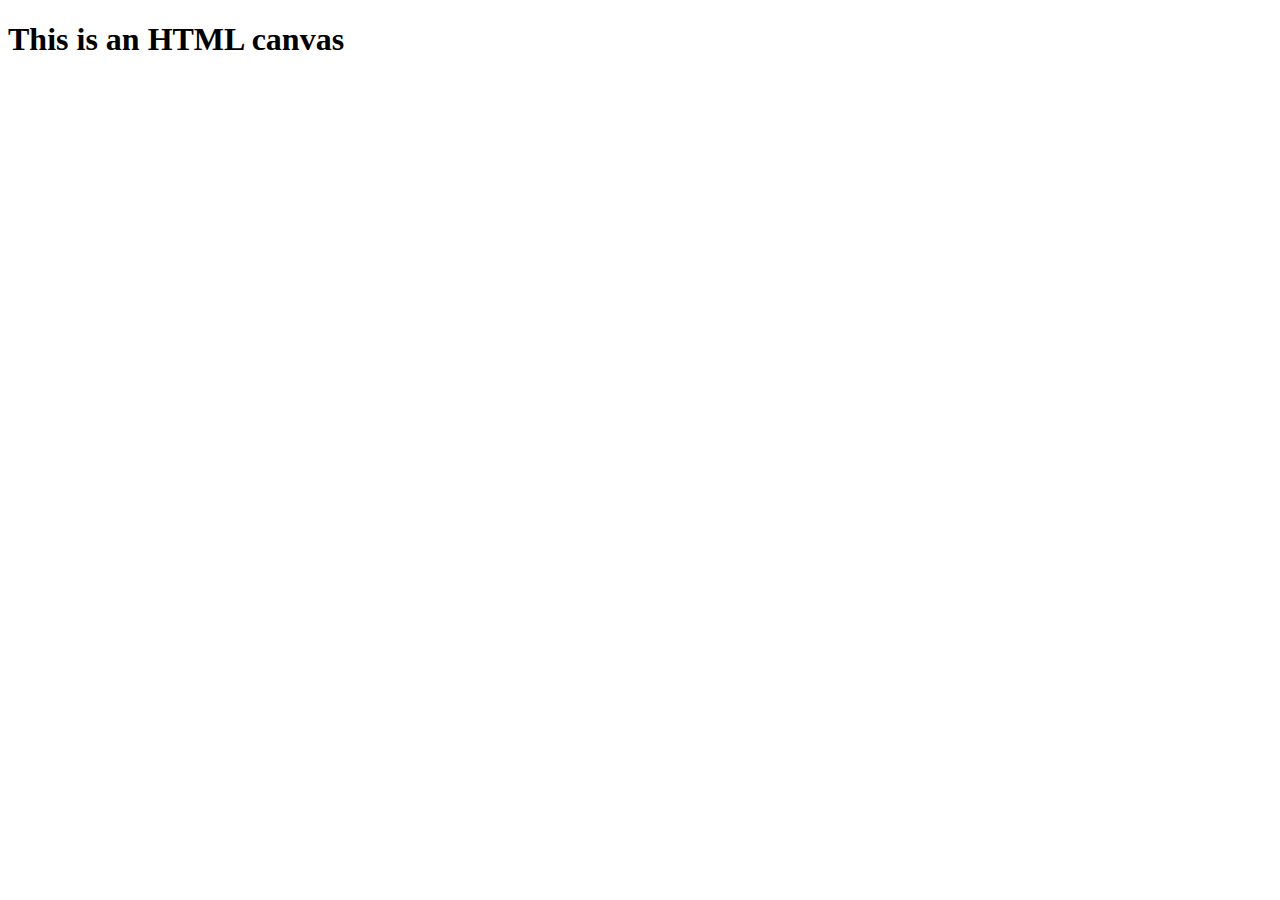
<file: index.html>
<!DOCTYPE html>
<html>
    <head>
        <title>
            HTML canvas
        </title>
    </head>
    <body>
        <h1>This is an HTML canvas</h1>
        <canvas
            id="asteroids"
            width="400"
            height="400"
        ></canvas>
    </body>
</html>
</file>
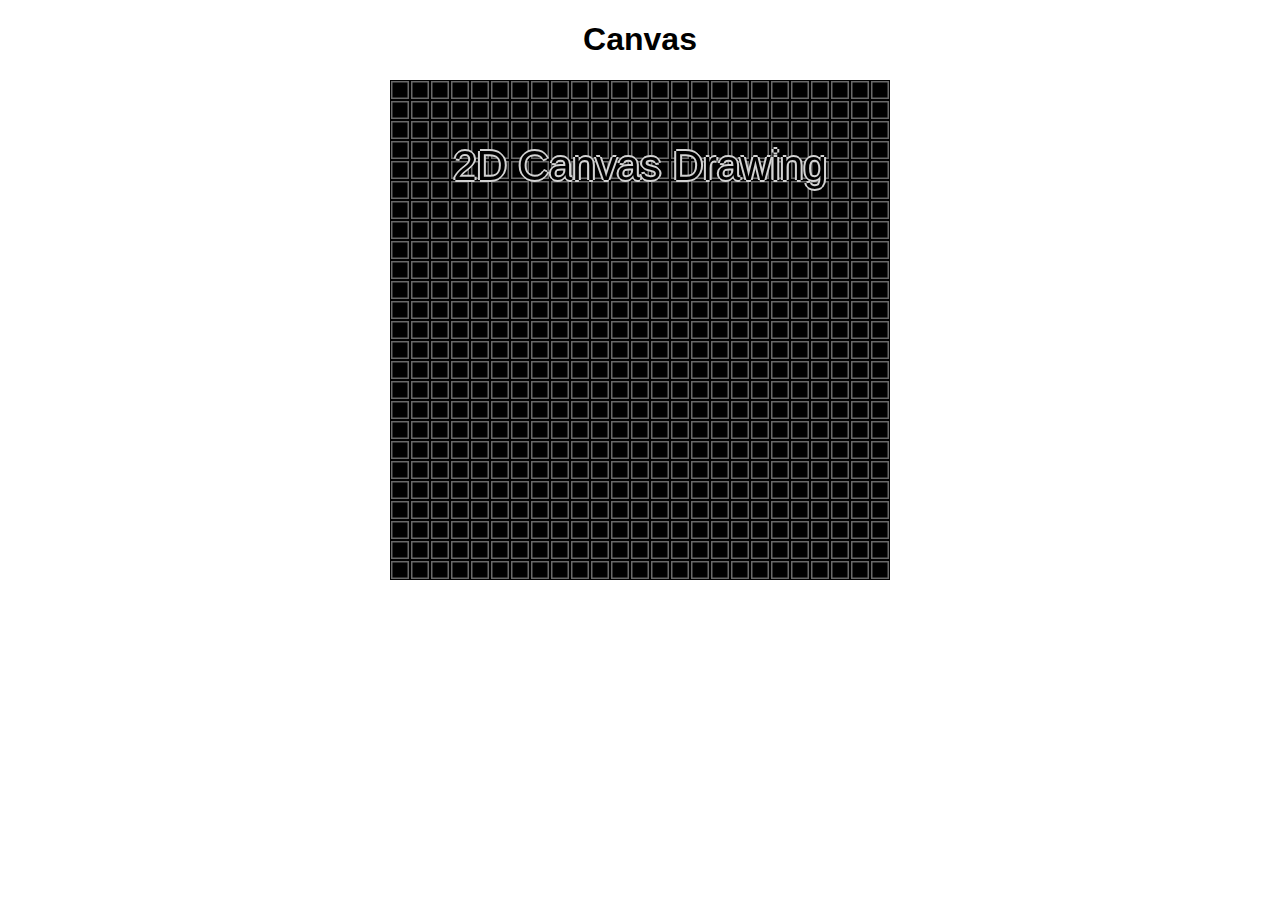
<file: Chapter1/index.html>
<!DOCTYPE html>
<html>
    <head>
        <title>
            HTML canvas
        </title>
        <style>
            body {
                text-align: center;
                font-family: sans-serif;
            }
            canvas {
                background-color: black;
            }
        </style>
    </head>
    <body>
        <h1>Canvas</h1>
        <canvas id="asteroids"></canvas>
        <script>
            // Get the canvas and set the context to 2d
            var canvas = document.getElementById("asteroids");
            var context = canvas.getContext("2d");

            // Set the size of the canvas
            var dim = 500;
            canvas.width = canvas.height = dim;

            // Set the color and stroke for the context
            context.strokeStyle = "dimgray";
            context.lineWidth = 5;

            for (var i = -dim; i <= dim; i += 20) {
                context.rect(i,i,dim,dim);
            }
            context.stroke();
            context.strokeStyle = "black";
            context.lineWidth = 2;
            context.stroke();
            
            // Rendering text
            context.textAlign="center";
            context.font = "42px Arial";
            context.fillStyle = "lightgrey";
            var dt = 2;
            context.fillText("2D Canvas Drawing", dim/2, 100+dt);
            context.fillText("2D Canvas Drawing", dim/2, 100-dt);
            context.fillText("2D Canvas Drawing", dim/2+dt, 100);
            context.fillText("2D Canvas Drawing", dim/2-dt, 100);
            context.font = "42px Arial";
            context.fillStyle = "black";
            context.fillText("2D Canvas Drawing", dim/2, 100);
        </script>
    </body>
</html>
</file>
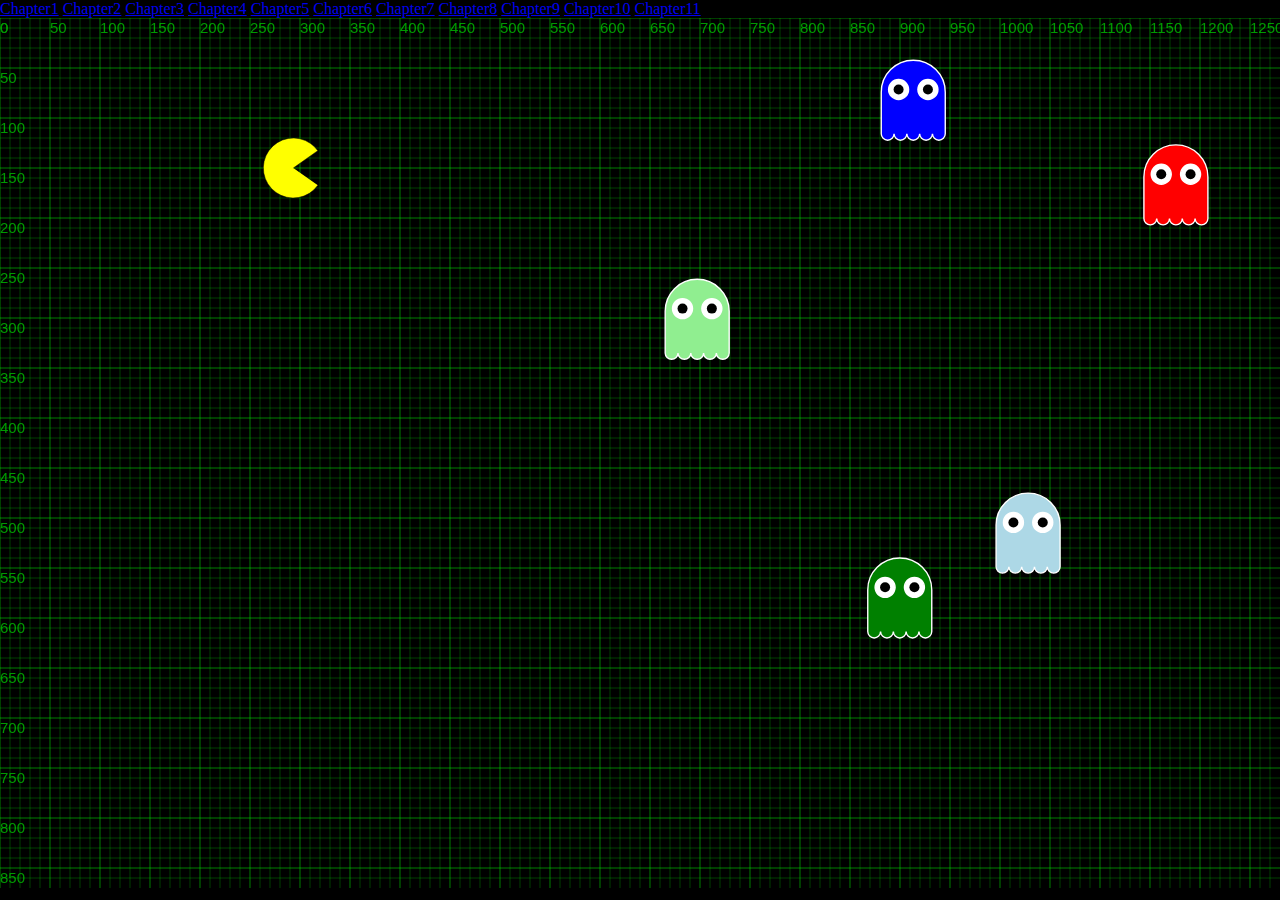
<file: Chapter10 Keyboard Interaction/index.html>
<!DOCTYPE html>
<html lang="en">
<head>
    <title>Animation</title>
    <link rel="stylesheet" href="styles.css">
    <script src="drawings.js"></script>
    <script src="objects.js"></script>
</head>
<body>
    <a href="../Chapter1/index.html">Chapter1</a>
    <a href="../Chapter2/index.html">Chapter2</a>
    <a href="../Chapter3/index.html">Chapter3</a>
    <a href="../Chapter4/index.html">Chapter4</a>
    <a href="../Chapter5/index.html">Chapter5</a>
    <a href="../Chapter6 Animation/index.html">Chapter6</a>
    <a href="../Chapter7 Asteroids Animation/">Chapter7</a>
    <a href="../Chapter8 Automated Pacman/">Chapter8</a>
    <a href="../Chapter9 Inheritance/">Chapter9</a>
    <a href="../Chapter10 Keyboard Interaction/">Chapter10</a>
    <a href="../Chapter11 Controlling The Ship/">Chapter11</a>
    <canvas id="drawing"></canvas>
    <script>
        'use strict';
        let context = document.getElementById("drawing").getContext("2d");
        let w = context.canvas.width = window.innerWidth;
        let h = context.canvas.height= window.innerHeight - 30;
            
        // Initiate objects
        let pacman = new PacMan(150, 150, 30, 200);
        let ghosts = [
            new Ghost(Math.random() * context.canvas.width,Math.random() * context.canvas.height, 40, 100, "red"),
            new Ghost(Math.random() * context.canvas.width,Math.random() * context.canvas.height,40,100,"blue"),
            new Ghost(Math.random() * context.canvas.width,Math.random() * context.canvas.height,40,100,"green"),
            new Ghost(Math.random() * context.canvas.width,Math.random() * context.canvas.height,40,100,"lightblue"),
            new Ghost(Math.random() * context.canvas.width,Math.random() * context.canvas.height,40,100,"lightgreen")
        ];

        function draw(context, guide) {
            if (guide) {
                draw_grid(context);
            }
            pacman.draw(context);
            ghosts.forEach((ghost) => {
                ghost.draw(context);
            })
        }
        function update(elapsed) {
            pacman.update(elapsed, context.canvas.width, context.canvas.height);
            ghosts.forEach((ghost) => {
                ghost.update(pacman, elapsed);
            })
        }
        var previous, elapsed;
        function frame(timestamp) {
            context.clearRect(0,0,context.canvas.width,context.canvas.height);
            if (!previous) {
                previous = timestamp;
            }
            elapsed = timestamp - previous;
            update(elapsed / 1000);
            draw(context, true);
            previous = timestamp;
            window.requestAnimationFrame(frame);
        } 
        window.requestAnimationFrame(frame);
        window.onkeydown = function(e) {
            let key = e.key || e.keyCode;
            switch(key) {
                case "ArrowLeft":
                case 37: // left arrow keyCode
                    pacman.move_left();
                    break;
                case "ArrowUp":
                case 38: // up arrow keyCode
                    pacman.move_up();
                    break;
                case "ArrowRight":
                case 39: // right arrow keyCode
                    pacman.move_right();
                    break;
                case "ArrowDown":
                case 40: // down arrow keyCode
                    pacman.move_down();
                break;
                default:
                    nothing_handled = true;
            }
        }
    </script>
</body>
</html>
</file>
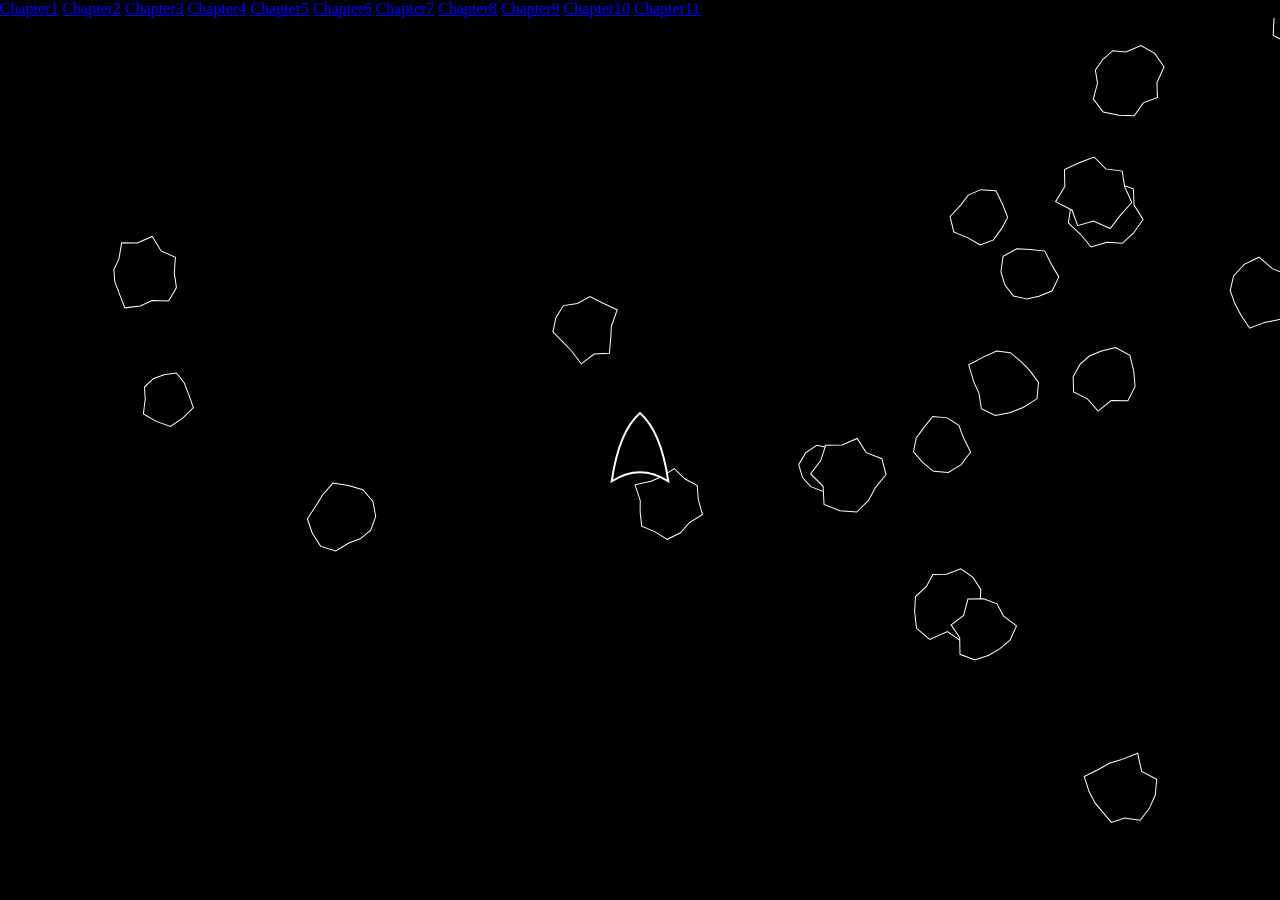
<file: Chapter11 Controlling The Ship/index.html>
<!DOCTYPE html>
<html lang="en">
<head>
    <title>Animation</title>
    <link rel="stylesheet" href="styles.css">
    <script src="drawings.js"></script>
    <script src="objects.js"></script>
</head>
<body>
    <a href="../Chapter1/index.html">Chapter1</a>
    <a href="../Chapter2/index.html">Chapter2</a>
    <a href="../Chapter3/index.html">Chapter3</a>
    <a href="../Chapter4/index.html">Chapter4</a>
    <a href="../Chapter5/index.html">Chapter5</a>
    <a href="../Chapter6 Animation/index.html">Chapter6</a>
    <a href="../Chapter7 Asteroids Animation/">Chapter7</a>
    <a href="../Chapter8 Automated Pacman/">Chapter8</a>
    <a href="../Chapter9 Inheritance/">Chapter9</a>
    <a href="../Chapter10 Keyboard Interaction/">Chapter10</a>
    <a href="../Chapter11 Controlling The Ship/">Chapter11</a>
    <canvas id="drawing"></canvas>
    <script>
        'use strict';
        let context = document.getElementById("drawing").getContext("2d");
        let w = context.canvas.width = window.innerWidth;
        let h = context.canvas.height= window.innerHeight - 30;
        let guide = false;

        // constructor(mass, x, y, x_speed, y_speed, rotation_speed)
        let asteroids = [];
        for (let i = 0; i < 20; i++) {
            asteroids.push( 
                new Asteroid(
                    Math.max(2000, (Math.random() + 1) * 2000),  // Mass 
                    Math.random() * w,                           // x
                    Math.random() * h,                           // y
                    Math.random() * 100,                         // x_speed
                    Math.random() * -100,                        // y_speed
                    Math.random() * 2),                          // rotation_speed
            );
        } 
        // constructor(mass, radius, x, y, power, weapon_power)
        let ship = new Ship(1, 40, w/2, h/2, 400, 1250);
        let projectiles = [];

        function key_handler(e, value) {
            // console.log(e);
            switch(e.key) {
                case "ArrowUp":
                case "w":
                    ship.thruster_on = value;
                    break;
                case "ArrowLeft":
                case "a":
                    ship.left_thruster = value;
                    break;
                case "ArrowRight":
                case "d":
                    ship.right_thruster = value;
                    break;
                // case "s":
                // case "ArrowDown":
                //     ship.forward_thruster_on = value;
                //     break;
                case " ": // Spacebar
                    ship.trigger = value;
                    break;
                case "q":
                    ship.x_speed = 0;
                    ship.y_speed = 0;
                    ship.rotation_speed = 0;
                    break;
                case "g":
                    if (value) {
                        guide = !guide;
                    }
                    break;

            }
        }
        window.addEventListener("keydown", (e) => { key_handler(e, true); }, true);
        window.addEventListener("keyup", (e) => { key_handler(e, false); }, true);
        
        function draw(context, guide) {
            context.clearRect(0,0,context.canvas.width,context.canvas.height);
            if (guide) {
                draw_grid(context);
            }
            asteroids.forEach((asteroid) => {
                asteroid.draw(context, guide);
            });
            projectiles.forEach((projectile) => {
                projectile.draw(context);
            });
            ship.draw(context, guide);
        }

        function update(elapsed) {
            asteroids.forEach((asteroid) => {
                asteroid.update(elapsed, context);
            });
            ship.update(elapsed, context);
            projectiles.forEach((projectile, i, projectiles) => {
                projectile.update(elapsed, context);
                if (projectile.life <= 0) {
                    projectiles.splice(i, 1);
                }
            })
            if (ship.trigger && ship.loaded) {
                projectiles.push(ship.projectile(elapsed));
            }
        }

        var previous, elapsed;
        function frame(timestamp) {
            if (!previous) {
                previous = timestamp;
            }
            elapsed = timestamp - previous;
            update(elapsed / 1000);
            draw(context, guide);
            previous = timestamp;
            window.requestAnimationFrame(frame);
        } 
        
        window.requestAnimationFrame(frame);
    </script>
</body>
</html>
</file>
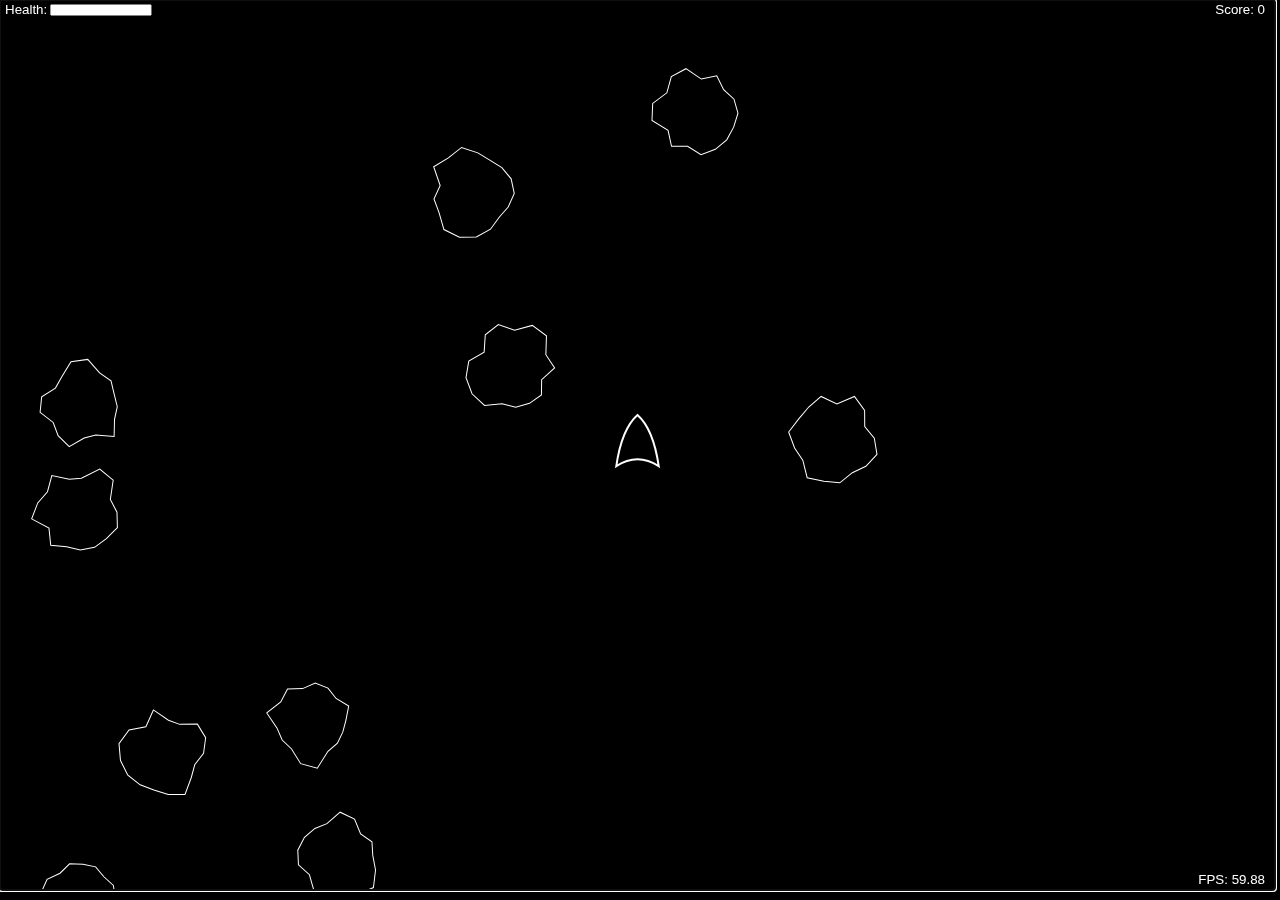
<file: Chapter12 Collision Detection/index.html>
<!DOCTYPE html>
<html lang="en">
<head>
    <title>Asteroids</title>
    <link rel="stylesheet" href="styles.css">
    <script src="drawings.js"></script>
    <script src="objects.js"></script>
    <script src="game.js"></script>
</head>
<body>
    <canvas id="game" width="600" height="600" tabindex="1"></canvas>
    <script>
        'use strict';
        var game = new AsteroidsGame("game");
    </script>
</body>
</html>
</file>
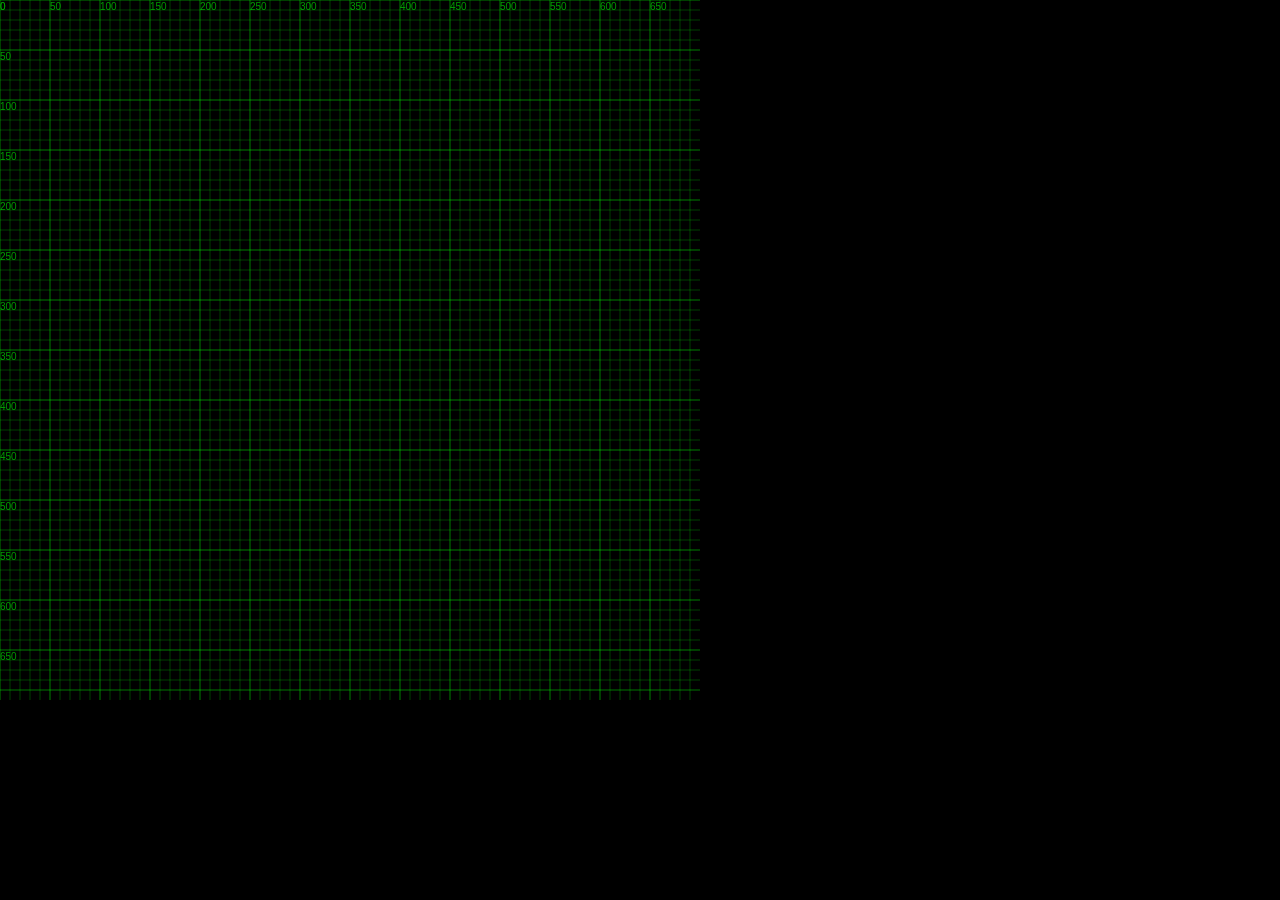
<file: Chapter2/index.html>
<!DOCTYPE html>
<html>
    <head>
        <title>Drawing on the canvas</title>
        <link rel="stylesheet" href="style.css">
    </head>
    <body>
        <canvas id="asteroids"></canvas>
        <script src="main.js"></script>
    </body>
</html>
</file>
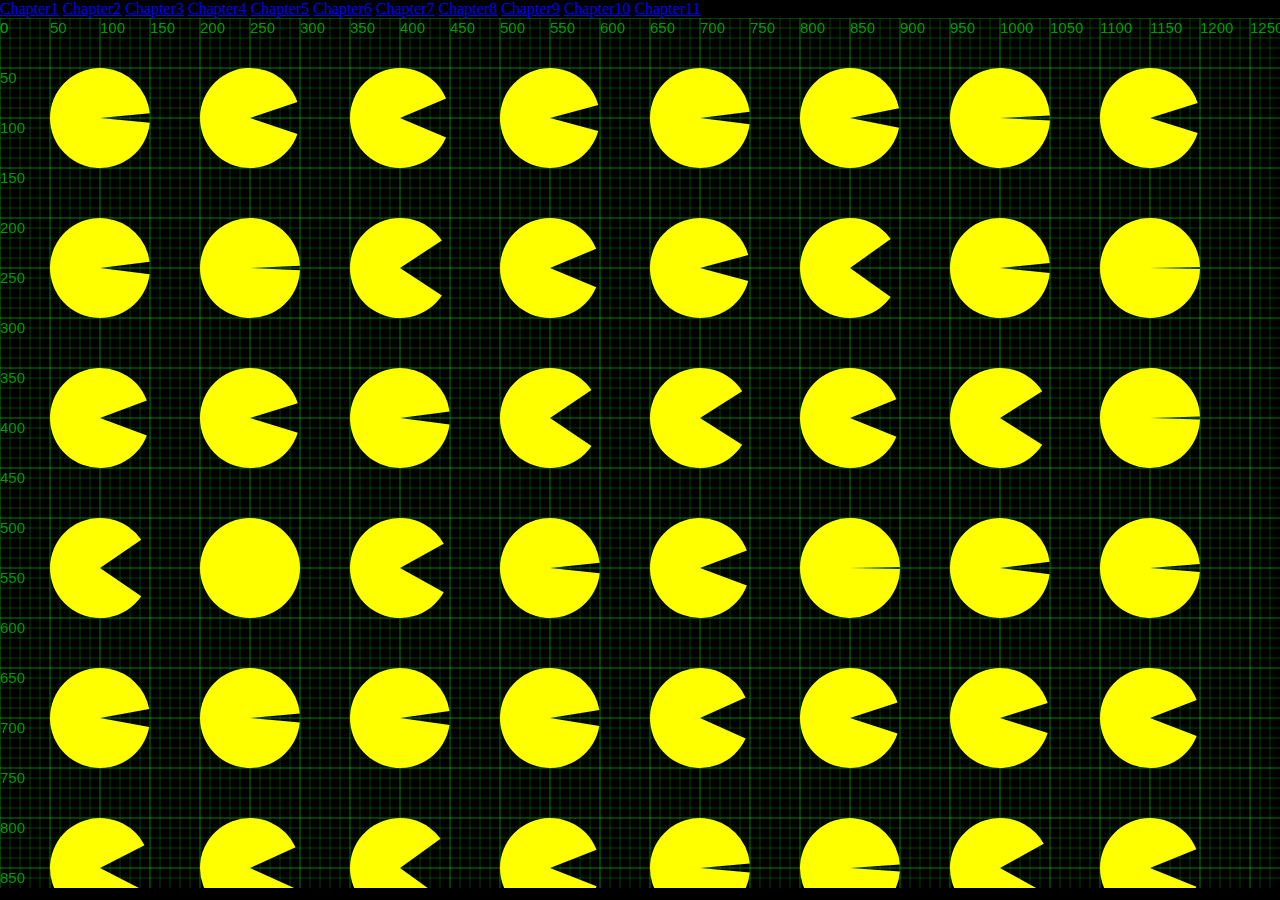
<file: Chapter3/index.html>
<!DOCTYPE html>
<html>
    <head>
        <title>Drawing on the canvas</title>
        <link rel="stylesheet" href="styles.css">
        <script src="drawings.js"></script>
    </head>
    <body>
        <a href="../Chapter1/index.html">Chapter1</a>
        <a href="../Chapter2/index.html">Chapter2</a>
        <a href="../Chapter3/index.html">Chapter3</a>
        <a href="../Chapter4/index.html">Chapter4</a>
        <a href="../Chapter5/index.html">Chapter5</a>
        <a href="../Chapter6 Animation/index.html">Chapter6</a>
        <a href="../Chapter7 Asteroids Animation/">Chapter7</a>
        <a href="../Chapter8 Automated Pacman/">Chapter8</a>
        <a href="../Chapter9 Inheritance/">Chapter9</a>
        <a href="../Chapter10 Keyboard Interaction/">Chapter10</a>
        <a href="../Chapter11 Controlling The Ship/">Chapter11</a>
        <canvas id="pacman"></canvas>
        <script>
            // Get the canvas and set the context to 2d
            var canvas = document.getElementById("pacman");
            var ctx = canvas.getContext("2d");
            var context = ctx;
            // Set the size of the canvas
            canvas.width = window.innerWidth;
            canvas.height = window.innerHeight - 30;

            draw_grid(ctx);
            for (var i = 100; i < canvas.width; i += 150)
                for (var j = 100; j < canvas.height; j += 150)
                    draw_pacman(ctx,i,j,50,Math.random());

            // var min = 25;
            // var max = 100;
            // do {
            //     let x = ctx.canvas.width * Math.random();
            //     let y = ctx.canvas.height * Math.random();
            //     let radius = min + (max - min) * Math.random();
            //     draw_pacman(ctx, x, y, radius, Math.random());
            // }
            // while(Math.random() < 0.9);
        </script>
    </body>
</html>
</file>
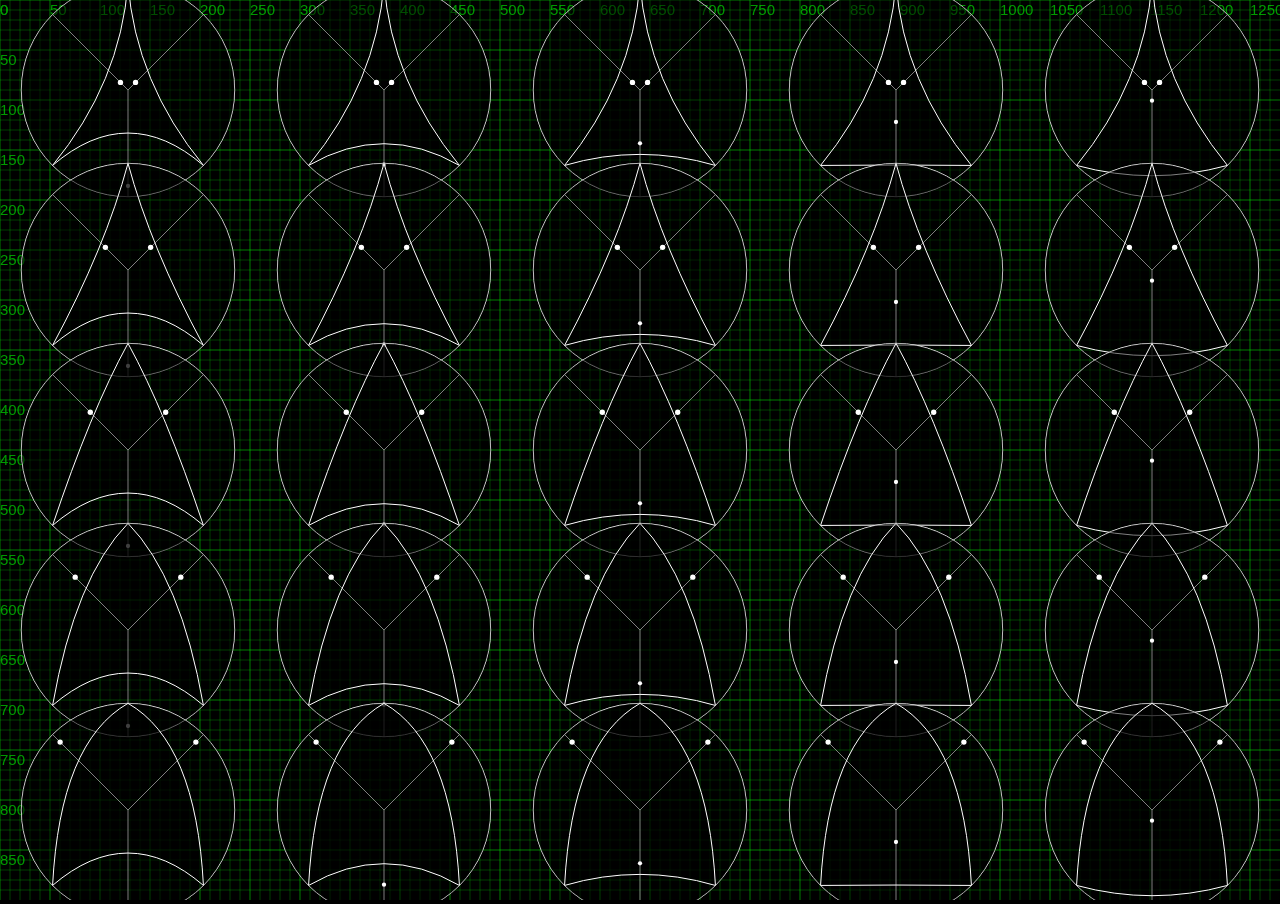
<file: Chapter4/index.html>
<!DOCTYPE html>
<html>
    <head>
        <title>Drawing on the canvas</title>
        <link rel="stylesheet" href="styles.css">
        <script src="drawings.js"></script>
    </head>
    <body>
        <canvas id="asteroids"></canvas>
        <script>
            // Get the canvas and set the context to 2d
            var canvas = document.getElementById("asteroids");
            var context = canvas.getContext("2d");

            // Set the size of the canvas
            canvas.width = window.innerWidth;
            canvas.height = window.innerHeight;

            draw_grid(context);
            
            let c1 = 0, c2 = 0;
            for(c1=0.1; c1<1; c1+=0.2) {
                for(c2=0.1; c2<1; c2+=0.2) {
                    context.save();
                    context.translate(context.canvas.width * c1, context.canvas.height * c2);
                    context.rotate(-Math.PI/2);
                    draw_ship(
                        context, 
                        context.canvas.width / 12, 
                        {curve1: c1, curve2: c2, guide : true}
                    );
                    context.restore();
                }
            }
        </script>
    </body>
</html>
</file>
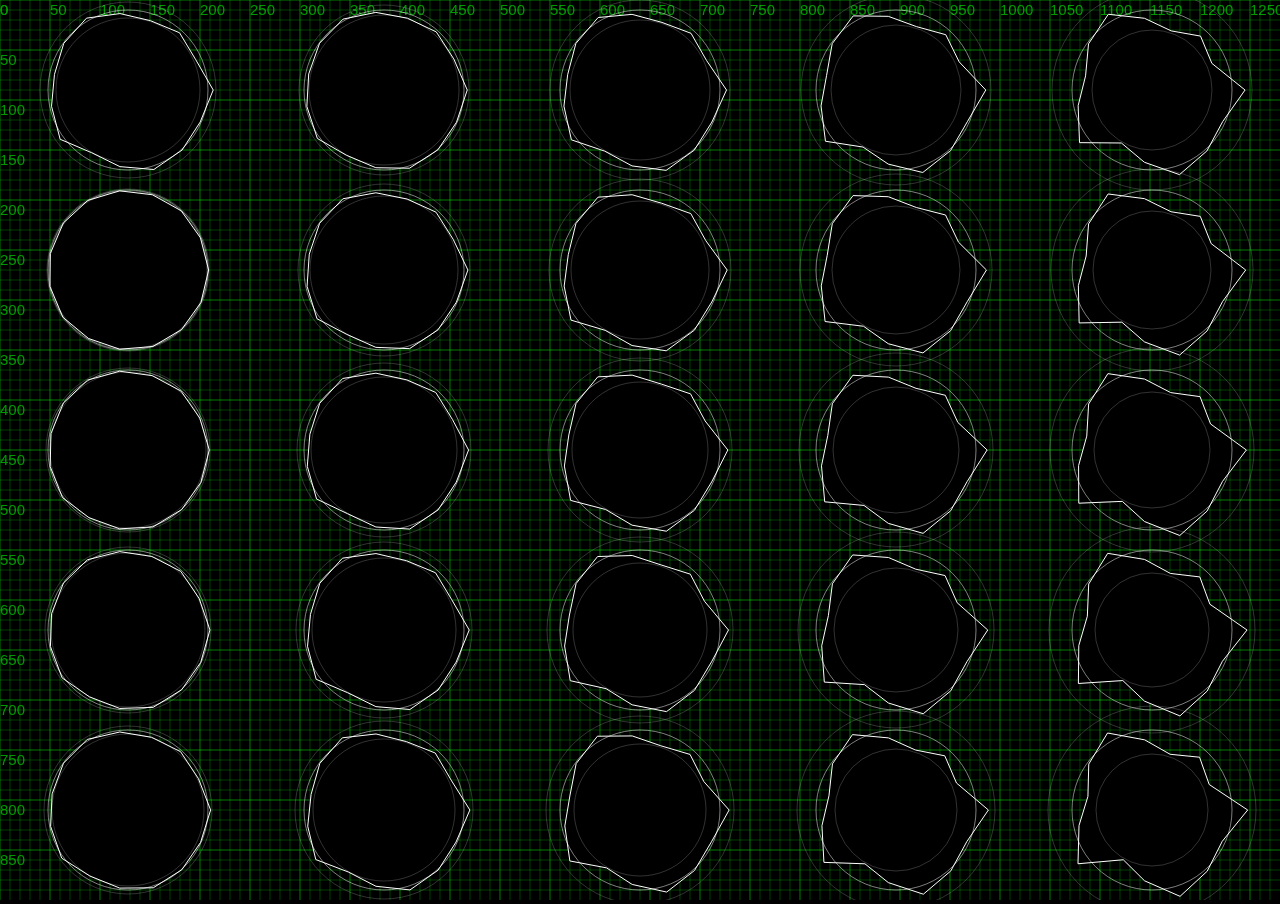
<file: Chapter5/index.html>
<!DOCTYPE html>
<html lang="en">
<head>
    <title>Document</title>
    <script src="drawings.js"></script>
    <link rel="stylesheet" href="styles.css">
</head>
<body>
    <canvas id="asteroids"></canvas>
    <script>
        let canvas = document.getElementById("asteroids");
        let ctx = canvas.getContext("2d");
        ctx.canvas.width = window.innerWidth;
        ctx.canvas.height = window.innerHeight;

        draw_grid(ctx);

        let segments = 15; noise = 0;
        var shape = [];
        for (var i = 0; i < segments; i++) {
            shape.push(2 * (Math.random() - 0.5));
        }
        for (let x = 0.1; x < 1; x += 0.2) {
            for (let y = 0.1; y < 1; y += 0.2) {
                ctx.save();
                ctx.translate(ctx.canvas.width * x, ctx.canvas.height * y);
                draw_asteroids(ctx, ctx.canvas.width / 16, shape, {guide: true, noise: noise});
                ctx.restore();
                noise += 0.0125;
            }
        }
        console.log(shape);
    </script>
</body>
</html>
</file>
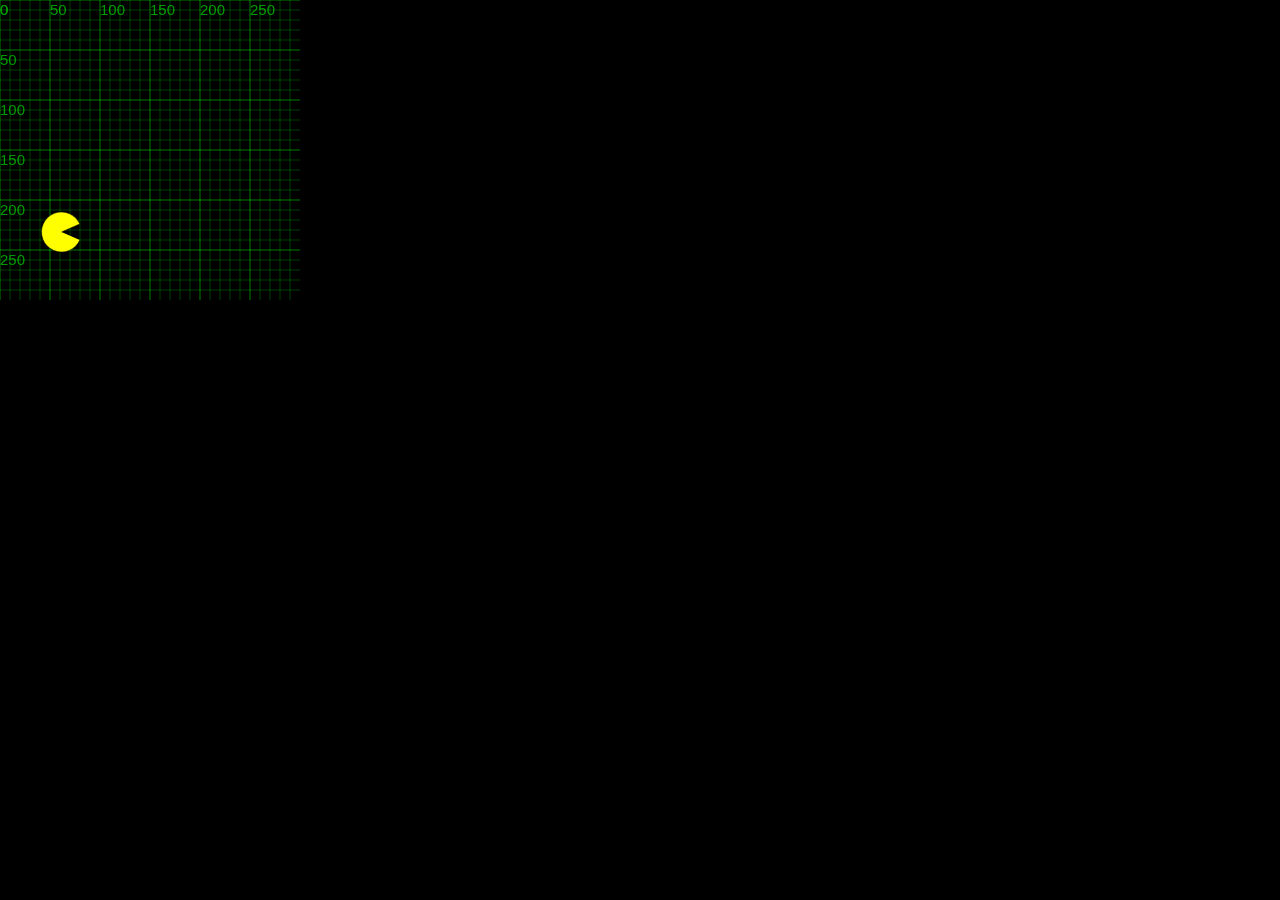
<file: Chapter6 Animation/index.html>
<!DOCTYPE html>
<html lang="en">
<head>
    <title>Animation</title>
    <link rel="stylesheet" href="styles.css">
    <script src="drawings.js"></script>
</head>
<body>
    <canvas id="asteroids"></canvas>
    <script>
        let canvas = document.getElementById("asteroids");
        let ctx = canvas.getContext("2d");
        ctx.canvas.width = 300;
        ctx.canvas.height = 300;

        // draw_grid(ctx);

        ctx.strokeStyle = "white";
        ctx.lineWidth = 1.5;
        let x = 0, y = ctx.canvas.height/2, radius = 20;
        let xSpeed = 1.5, ySpeed = 0, gravity = 0.1;
        // let theta = 0;
        let mouth = 0;
        function frame() {
            ctx.clearRect(0,0,ctx.canvas.width,ctx.canvas.height);
            draw(ctx);
            update();
        }
        function update() {
            x += xSpeed;
            y += ySpeed;
            ySpeed += gravity;
            if (y > ctx.canvas.height - radius) {
                y = ctx.canvas.height - radius; // add an extra radius
                ySpeed *= -0.9; // reverse and slow down
                xSpeed *= 1; // slow down a bit
            } 
            if (x <= 0 || x >= ctx.canvas.width + radius) {
                x = (x + ctx.canvas.width - radius) % ctx.canvas.width;
            }
            mouth = Math.abs(Math.sin(6 * Math.PI * x / ctx.canvas.width));
        }
        function draw(ctx) {
            draw_grid(ctx);
            ctx.beginPath();
            ctx.save();
            ctx.translate(x,y);
            draw_pacman(ctx,radius, mouth);
            ctx.restore();
        }
        setInterval(frame, 1000.0/60.0); // 60 fps
    </script>
</body>
</html>
</file>
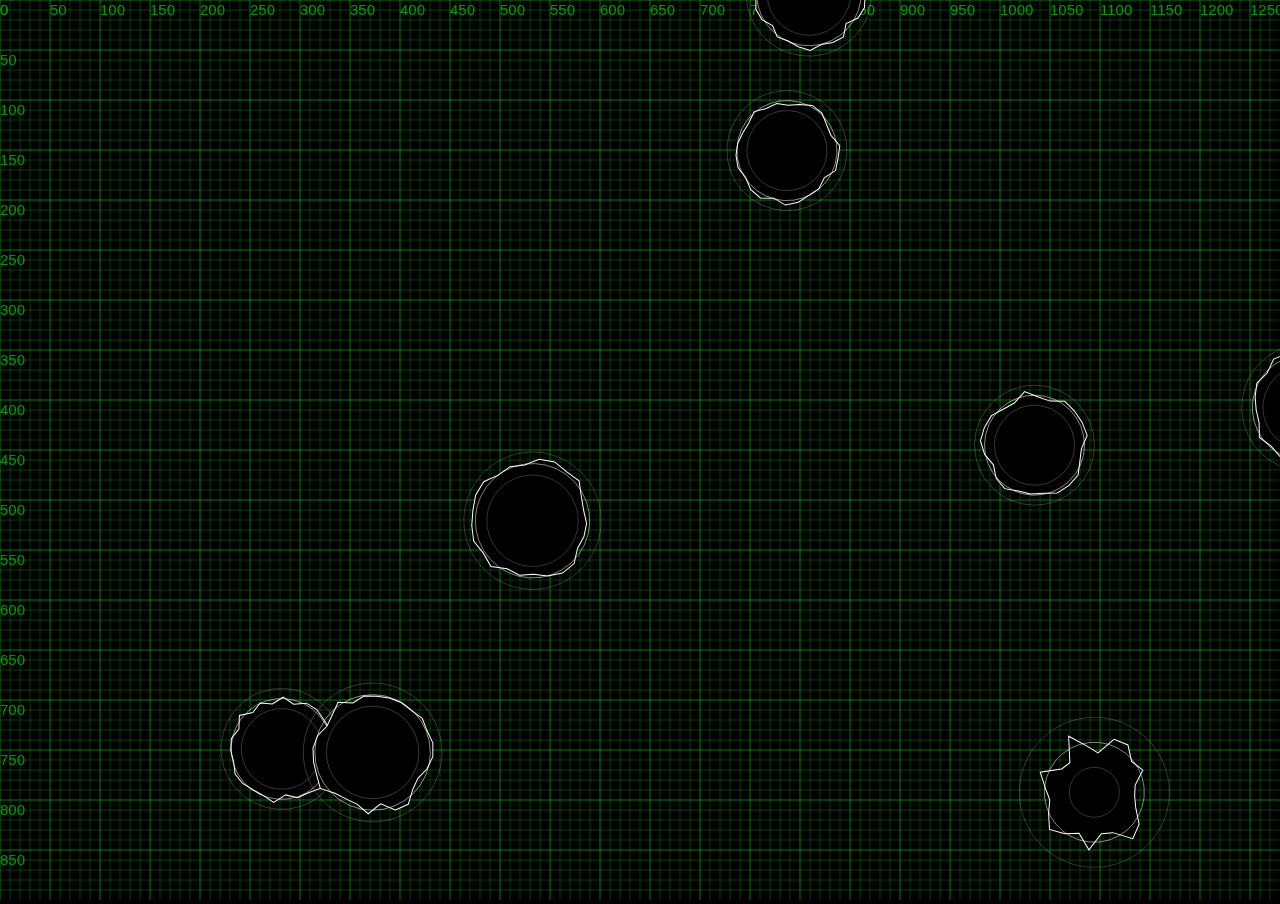
<file: Chapter7 Asteroids Animation/index.html>
<!DOCTYPE html>
<html lang="en">
<head>
    <title>Animation</title>
    <link rel="stylesheet" href="styles.css">
    <script src="drawings.js"></script>
    <script src="objects.js"></script>
</head>
<body>
    <canvas id="asteroids"></canvas>
    <script>
        let context = document.getElementById("asteroids").getContext("2d");
        context.canvas.width = window.innerWidth;
        context.canvas.height= window.innerHeight;

        var asteroids = [
            new Asteroid(24, 50, 0.2),
            new Asteroid(24, 50, 0.5),
        ];
        for (let i = 24; i < 30; i++) {
            asteroids.push(new Asteroid(i, 50 + (Math.random() * 10), 0.2))
        }
 
        function draw(context, guide) {
            if (guide) {
                draw_grid(context);
            }
            asteroids.forEach(function (asteroid) {
                asteroid.draw(context, guide);
            });
        }
        function update(elapsed) {
            asteroids.forEach(function (asteroid) {
                asteroid.update(elapsed);
            });
        }
        var previous, elapsed;
        function frame(timestamp) {
            context.clearRect(0, 0, context.canvas.width, context.canvas.height);
            if (!previous) {
                previous = timestamp;
            }
            elapsed = timestamp - previous;
            update(elapsed / 1000);
            draw(context, true);
            previous = timestamp;
            window.requestAnimationFrame(frame);
        }
        window.requestAnimationFrame(frame);
    </script>
</body>
</html>
</file>
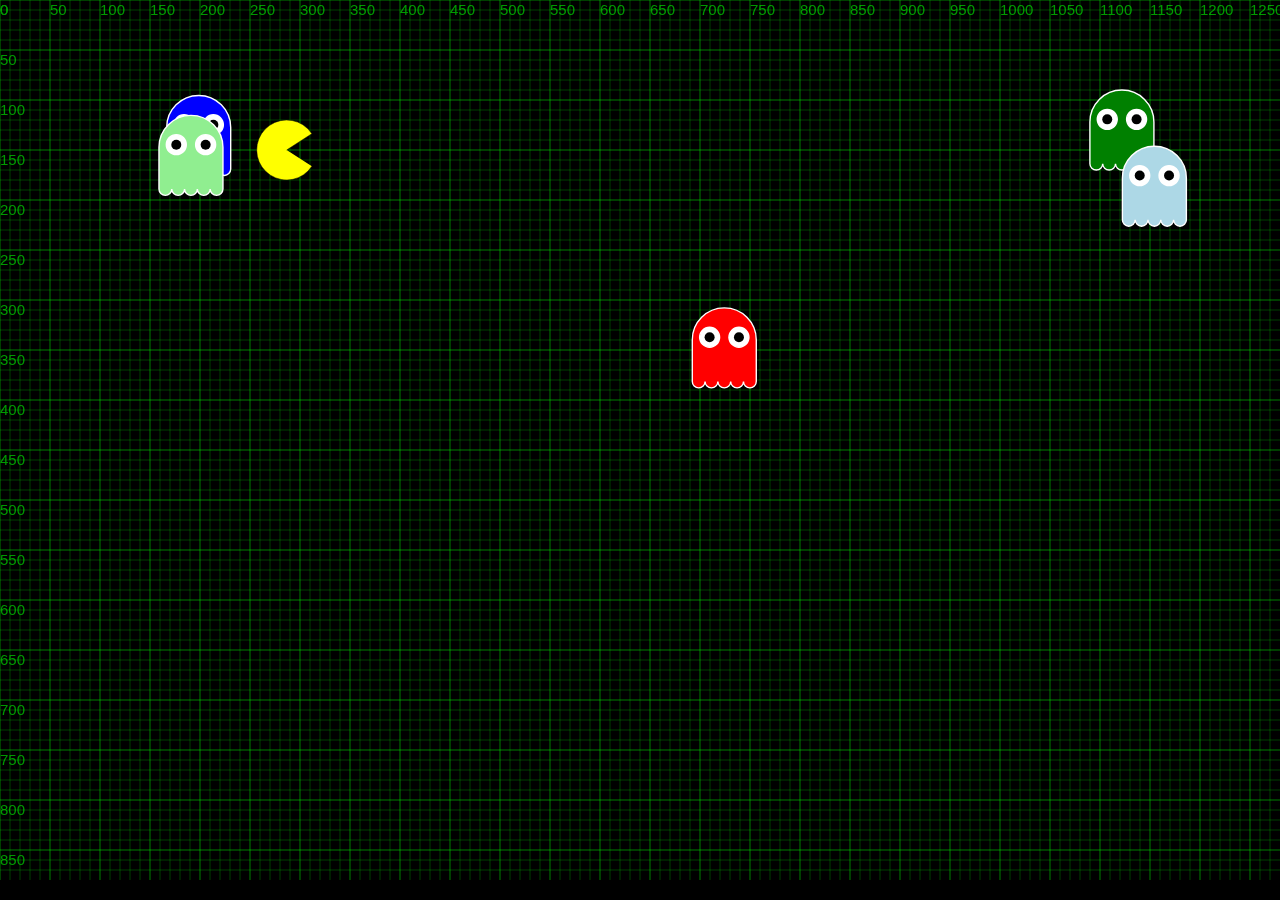
<file: Chapter8 Automated Pacman/index.html>
<!DOCTYPE html>
<html lang="en">
<head>
    <title>Animation</title>
    <link rel="stylesheet" href="styles.css">
    <script src="drawings.js"></script>
    <script src="objects.js"></script>
</head>
<body>
    <canvas id="pacman"></canvas>
    <script>
        let context = document.getElementById("pacman").getContext("2d");
        context.canvas.width = window.innerWidth;
        context.canvas.height= window.innerHeight - 20;
        
        // Initiate objects
        let pacman = new PacMan(150, 150, 30, 200);
        let ghosts = [
            new Ghost(
                Math.random() * context.canvas.width, 
                Math.random() * context.canvas.height,
                40,
                100,
                "red"
            ),
            new Ghost(
                Math.random() * context.canvas.width, 
                Math.random() * context.canvas.height,
                40,
                100,
                "blue"
            ),
            new Ghost(
                Math.random() * context.canvas.width, 
                Math.random() * context.canvas.height,
                40,
                100,
                "green"
            ),
            new Ghost(
                Math.random() * context.canvas.width, 
                Math.random() * context.canvas.height,
                40,
                100,
                "lightblue"
            ),
            new Ghost(
                Math.random() * context.canvas.width, 
                Math.random() * context.canvas.height,
                40,
                100,
                "lightgreen"
            ),
        ];

        function draw(context, guide) {
            if (guide) {
                draw_grid(context);
            }
            pacman.draw(context);
            ghosts.forEach((ghost) => {
                ghost.draw(context);
            })
        }
        function update(elapsed) {
            pacman.update(elapsed, context.canvas.width, context.canvas.height);
            ghosts.forEach((ghost) => {
                ghost.update(pacman, elapsed);
            })
        }
        var previous, elapsed;
        function frame(timestamp) {
            context.clearRect(0,0,context.canvas.width,context.canvas.height);
            if (!previous) {
                previous = timestamp;
            }
            elapsed = timestamp - previous;
            update(elapsed / 1000);
            draw(context, true);
            previous = timestamp;
            window.requestAnimationFrame(frame);
        } 
        window.requestAnimationFrame(frame);


    </script>
</body>
</html>
</file>
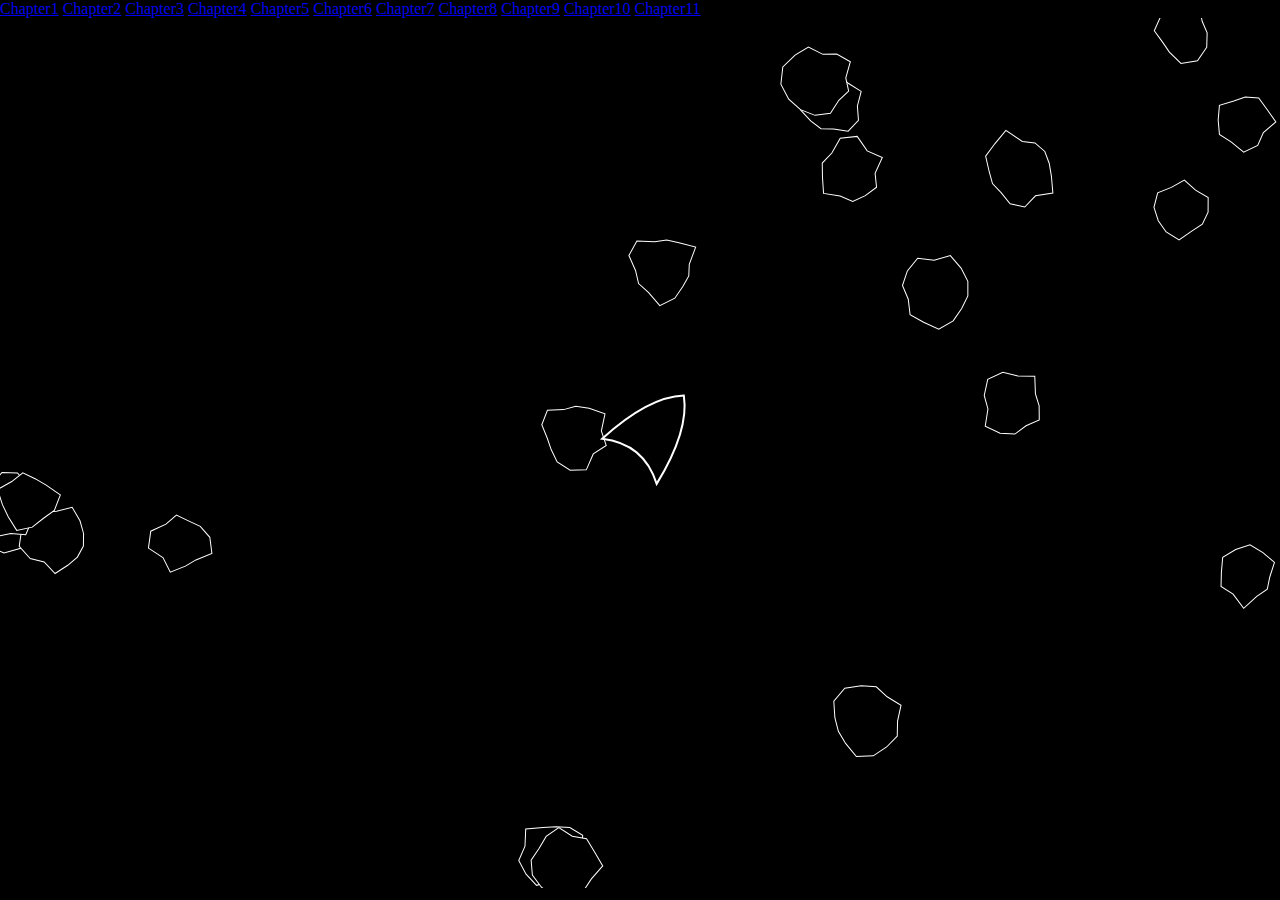
<file: Chapter9 Inheritance/index.html>
<!DOCTYPE html>
<html lang="en">
<head>
    <title>Animation</title>
    <link rel="stylesheet" href="styles.css">
    <script src="drawings.js"></script>
    <script src="objects.js"></script>
</head>
<body>
    <a href="../Chapter1/index.html">Chapter1</a>
    <a href="../Chapter2/index.html">Chapter2</a>
    <a href="../Chapter3/index.html">Chapter3</a>
    <a href="../Chapter4/index.html">Chapter4</a>
    <a href="../Chapter5/index.html">Chapter5</a>
    <a href="../Chapter6 Animation/index.html">Chapter6</a>
    <a href="../Chapter7 Asteroids Animation/">Chapter7</a>
    <a href="../Chapter8 Automated Pacman/">Chapter8</a>
    <a href="../Chapter9 Inheritance/">Chapter9</a>
    <a href="../Chapter10 Keyboard Interaction/">Chapter10</a>
    <a href="../Chapter11 Controlling The Ship/">Chapter11</a>
    <canvas id="drawing"></canvas>
    <script>
        'use strict';
        let context = document.getElementById("drawing").getContext("2d");
        let w = context.canvas.width = window.innerWidth;
        let h = context.canvas.height= window.innerHeight - 30;
        
        // constructor(mass, x, y, x_speed, y_speed, rotation_speed)
        let asteroids = [];
        for (let i = 0; i < 20; i++) {
            asteroids.push( 
                new Asteroid(
                    Math.max(2000, (Math.random() + 1) * 2000),  // Mass 
                    Math.random() * w,                           // x
                    Math.random() * h,                           // y
                    Math.random() * 100,                         // x_speed
                    Math.random() * -100,                        // y_speed
                    Math.random() * 2),                          // rotation_speed
            );
        } 
        let ship = new Ship(w/2, h/2);
        

        function draw(context, guide) {
            context.clearRect(0,0,context.canvas.width,context.canvas.height);
            if (guide) {
                draw_grid(context);
            }
            asteroids.forEach((asteroid) => {
                asteroid.draw(context, guide);
            });
            ship.draw(context, guide);
        }
        function update(elapsed) {
            asteroids.forEach((asteroid) => {
                asteroid.update(elapsed, context);
            });
            if(Math.abs(ship.speed()) < 15) {
                ship.angle += Math.PI * 2 * 0.01;
            }
            if(Math.abs(ship.speed()) > 100) {
                ship.angle = ship.movement_angle() + Math.PI;
            }
            // push in the direction its pointing (thrusters?)
            ship.push(ship.angle, 1000, elapsed)
            asteroids.forEach(function(asteroid) {
                asteroid.update(elapsed, context);
            })
            ship.update(elapsed, context);
        }
        var previous, elapsed;
        function frame(timestamp) {
            if (!previous) {
                previous = timestamp;
            }
            elapsed = timestamp - previous;
            update(elapsed / 1000);
            draw(context, false);
            previous = timestamp;
            window.requestAnimationFrame(frame);
        } 
        window.requestAnimationFrame(frame);

    </script>
</body>
</html>
</file>
<file: Chapter10 Keyboard Interaction/styles.css>
body {
    background-color: black;
    margin: 0 auto;
    padding: 0;
}
</file>
<file: Chapter11 Controlling The Ship/styles.css>
body {
    background-color: black;
    margin: 0 auto;
    padding: 0;
}
canvas {
    background-color: rgba(0, 0, 0, 0.907);
}
</file>
<file: Chapter12 Collision Detection/styles.css>
body {
    background-color: black;
    margin: 0 auto;
    padding: 0;
}
canvas {
    background-color: rgba(0, 0, 0, 0.907);
}
</file>
<file: Chapter2/style.css>
body {
    background-color: black;
    margin: 0 auto;
    padding: 0;
}
canvas {
    background-color: rgba(0, 0, 0, 0.907);
}
</file>
<file: Chapter3/styles.css>
body {
    background-color: black;
    margin: 0 auto;
    padding: 0;
}
canvas {
    background-color: rgba(0, 0, 0, 0.907);
}
</file>
<file: Chapter4/styles.css>
body {
    background-color: black;
    margin: 0 auto;
    padding: 0;
}
canvas {
    background-color: rgba(0, 0, 0, 0.907);
}
</file>
<file: Chapter5/styles.css>
body {
    background-color: black;
    margin: 0 auto;
    padding: 0;
}
canvas {
    background-color: rgba(0, 0, 0, 0.907);
}
</file>
<file: Chapter6 Animation/styles.css>
body {
    background-color: black;
    margin: 0 auto;
    padding: 0;
}
canvas {
    background-color: rgba(0, 0, 0, 0.907);
}
</file>
<file: Chapter7 Asteroids Animation/styles.css>
body {
    background-color: black;
    margin: 0 auto;
    padding: 0;
}
canvas {
    background-color: rgba(0, 0, 0, 0.907);
}
</file>
<file: Chapter8 Automated Pacman/styles.css>
body {
    background-color: black;
    margin: 0 auto;
    padding: 0;
}
canvas {
    background-color: rgba(0, 0, 0, 0.907);
}
</file>
<file: Chapter9 Inheritance/styles.css>
body {
    background-color: black;
    margin: 0 auto;
    padding: 0;
}
canvas {
    background-color: rgba(0, 0, 0, 0.907);
}
</file>
